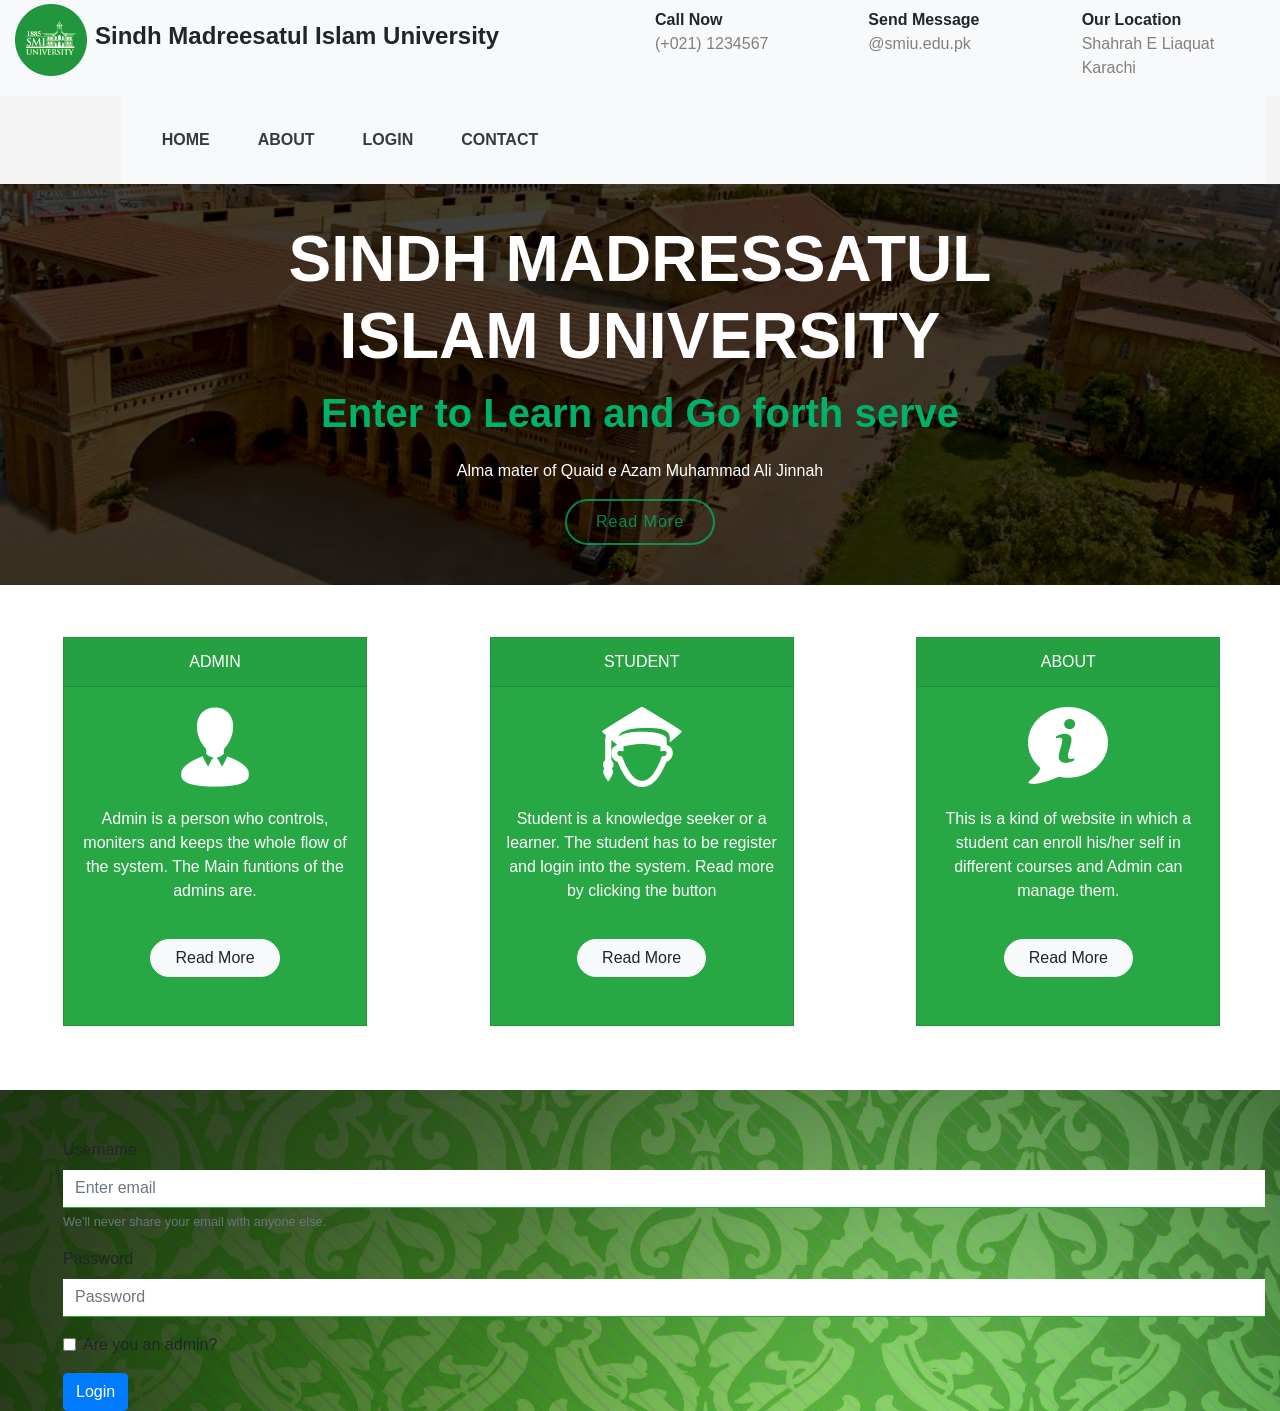
<file: Admission Managment1/index.html>
<!DOCTYPE html>
<html>
<head>
	<title>Admission Management</title>
	<link rel="stylesheet" href="https://stackpath.bootstrapcdn.com/bootstrap/4.3.1/css/bootstrap.min.css" integrity="sha384-ggOyR0iXCbMQv3Xipma34MD+dH/1fQ784/j6cY/iJTQUOhcWr7x9JvoRxT2MZw1T" crossorigin="anonymous">
	<link rel="stylesheet" type="text/css" href="style.css">
  <link rel="shortcut icon" type="image/png" href="fav.png">
	<meta name="viewport" content="width=device-width, initial-scale=1, shrink-to-fit=no">
  <meta name="viewport" content="width=device-width, initial-scale=1, shrink-to-fit=no">
</head>
<body>
	<div class="container-fluid">
  		<div class="row bg-light" style="position: sticky;">
  			<div class="col-sm-6"><img src="Logo.png" class="img-responsive mt-1 mb-1"><label class="ml-2" id="smiuLbl"><b>Sindh Madreesatul Islam University</b></label></div>
  			<div class="col-sm-2 mt-2"><b>Call Now</b></br><p class="modiText">(+021) 1234567<p></div> <!--ModiText Class to bring gray text under the bigger text-->
  			<div class="col-sm-2 mt-2"><b>Send Message</b></br><p class="modiText">@smiu.edu.pk<p></div>
  			<div class="col-sm-2 mt-2"><b> Our Location</b></br><p class="modiText">Shahrah E Liaquat Karachi<p></div>
  		</div>
  		<!--Nav bar Starts form here-->
  		<div class="row color_bg_nav" style="position: sticky;">
  			<div class="col-md-1"></div>

  			<div class="col-md-11">
          <nav class="navbar navbar-expand-lg navbar-light bg-light">
            <button class="navbar-toggler" type="button" data-toggle="collapse" data-target="#navbarNavDropdown" aria-controls="navbarNavDropdown" aria-expanded="false" aria-label="Toggle navigation">
              <span class="navbar-toggler-icon"></span>
            </button>
            <div class="collapse navbar-collapse" id="navbarNavDropdown">
              <ul class="navbar-nav">
                <li class="nav-item  ">
                  <a class="nav-link p-4 text-dark navHovr active1" href="#"><b>HOME </b><span class="sr-only">(current)</span></a>
                </li>
                <li class="nav-item">
                  <a class="nav-link p-4 text-dark navHovr" href="#"><b>ABOUT</b></a>
                </li>
                <li class="nav-item">
                  <a class="nav-link p-4 text-dark navHovr" href="#"><b>LOGIN</b></a>
                </li>
                <li class="nav-item">
                  <a class="nav-link p-4 text-dark navHovr" href="#"><b>CONTACT</b></a>
                </li>
                
              </ul>
            </div>
          </nav>
  				
        </div>
      </div>  


  <div class = "row"> <!--A class for Picture of SMIU-->
     <div class="carousel-inner mb-1">
      <div class="carousel-item active">
        <img src="pic2.jpg" class="d-block w-100" alt="...">
        <div class="carousel-caption d-none d-md-block">
          <h1 id="" class="pt-2 PosText">SINDH MADRESSATUL ISLAM UNIVERSITY</h1>
          <p class="PGreen">Enter to Learn and Go forth serve</p>
          <p>Alma mater of Quaid e Azam Muhammad Ali Jinnah</p>
          <button type="button" class="btn btn-success btn_success">Read More</button>
        </div>
      </div>
  </div>
</div>

  <div class="row">
    <div class="col-sm-4">
      <div class="card text-white bg-success mb-3 CardDesign ml-5 mt-5" style="max-width: 19rem;"> <!--For Admin Box including icon text and button-->
        <div class="card-header"><center> ADMIN</center></div>
          <div class="card-body center pl-2 pr-2">
            <img src="AdminPic.png">
            <p id="gap" class="Context-Parabox">Admin is a person who controls, moniters and keeps the whole flow of the system. The Main funtions of the admins are.</p>
          </div>
          <div class="mx-auto">
            <button type="button" class="btn btn-light Card_btn mb-5 pl-4 pr-4">Read More</button>
          </div>
  	   </div>
    </div>

    <div class="col-sm-4">
       <div class="card text-white bg-success mb-3  CardDesign ml-5 mt-5" style="max-width: 19rem;"> <!--For Stundent Box including icon text and button-->
        <div class="card-header"><center> STUDENT</center></div>
          <div class="card-body center pl-2 pr-2">
            <img src="StudentPic.png">
            <p id="gap" class="Context-Parabox">Student is a knowledge seeker or a learner. The student has to be register and login into the system. Read more by clicking the button</p>
          </div>
          <div class="mx-auto">
            <button type="button" class="btn btn-light Card_btn mb-5 pl-4 pr-4">Read More</button>
          </div>
       </div>
    </div>

     <div class="col-sm-4">
       <div class="card text-white bg-success mb-3 CardDesign ml-5 mt-5" style="max-width: 19rem;">  <!--For About Box including icon text and button-->
        <div class="card-header"><center> ABOUT</center></div>
          <div class="card-body center pl-2 pr-2">
            <img src="AboutPic.png">
            <p id="gap" class="Context-Parabox">This is a kind of website in which a student can enroll his/her self in different courses and Admin can manage them.</p>
          </div>
          <div class="mx-auto">
            <button type="button" class="btn btn-light Card_btn mb-5 pl-4 pr-4">Read More</button>
          </div>
       </div>
      </div>
  </div>
<!--Login Form Stars here -->
  <div class="row mt-5" id="Login1" style="background-image: url(Back.jpg); background-repeat: no-repeat;">
   <!-- <div class="col-sm-4 logSide"></div>-->
    <div class="col-sm-12" >
      <form>
        <div class="form-group mt-5 ml-5">
          <label for="exampleInputEmail1">Username</label>
          <input type="text" class="form-control border-bottom bord border-success" id="Username1" aria-describedby="emailHelp" placeholder="Enter email">
          <small id="emailHelp" class="form-text text-muted">We'll never share your email with anyone else.</small>
        </div>
        <div class="form-group ml-5">
          <label for="exampleInputPassword1">Password</label>
          <input type="text" class="form-control bord border-success border-bottom" id="Password1" placeholder="Password">
        </div>
        <div class="form-group form-check ml-5">
          <input type="checkbox" class="form-check-input" id="exampleCheck1">
          <label class="form-check-label" for="exampleCheck1">Are you an admin?</label>
        </div>
        <button type="submit" class="btn btn-primary ml-5">Login</button>
      </form>
    </div>
  </div>
</div>
<script src="https://code.jquery.com/jquery-3.3.1.slim.min.js" integrity="sha384-q8i/X+965DzO0rT7abK41JStQIAqVgRVzpbzo5smXKp4YfRvH+8abtTE1Pi6jizo" crossorigin="anonymous"></script>
<script src="https://cdnjs.cloudflare.com/ajax/libs/popper.js/1.14.7/umd/popper.min.js" integrity="sha384-UO2eT0CpHqdSJQ6hJty5KVphtPhzWj9WO1clHTMGa3JDZwrnQq4sF86dIHNDz0W1" crossorigin="anonymous"></script>
<script src="https://stackpath.bootstrapcdn.com/bootstrap/4.3.1/js/bootstrap.min.js" integrity="sha384-JjSmVgyd0p3pXB1rRibZUAYoIIy6OrQ6VrjIEaFf/nJGzIxFDsf4x0xIM+B07jRM" crossorigin="anonymous"></script>
<script type="text/javascript">
  $('#exampleModal').on('show.bs.modal', function (event) {
  var button = $(event.relatedTarget) // Button that triggered the modal
  var recipient = button.data('whatever') // Extract info from data-* attributes
  // If necessary, you could initiate an AJAX request here (and then do the updating in a callback).
  // Update the modal's content. We'll use jQuery here, but you could use a data binding library or other methods instead.
  var modal = $(this)
  modal.find('.modal-title').text('New message to ' + recipient)
  modal.find('.modal-body input').val(recipient)
})
</script>
</body>
</html>
</file>
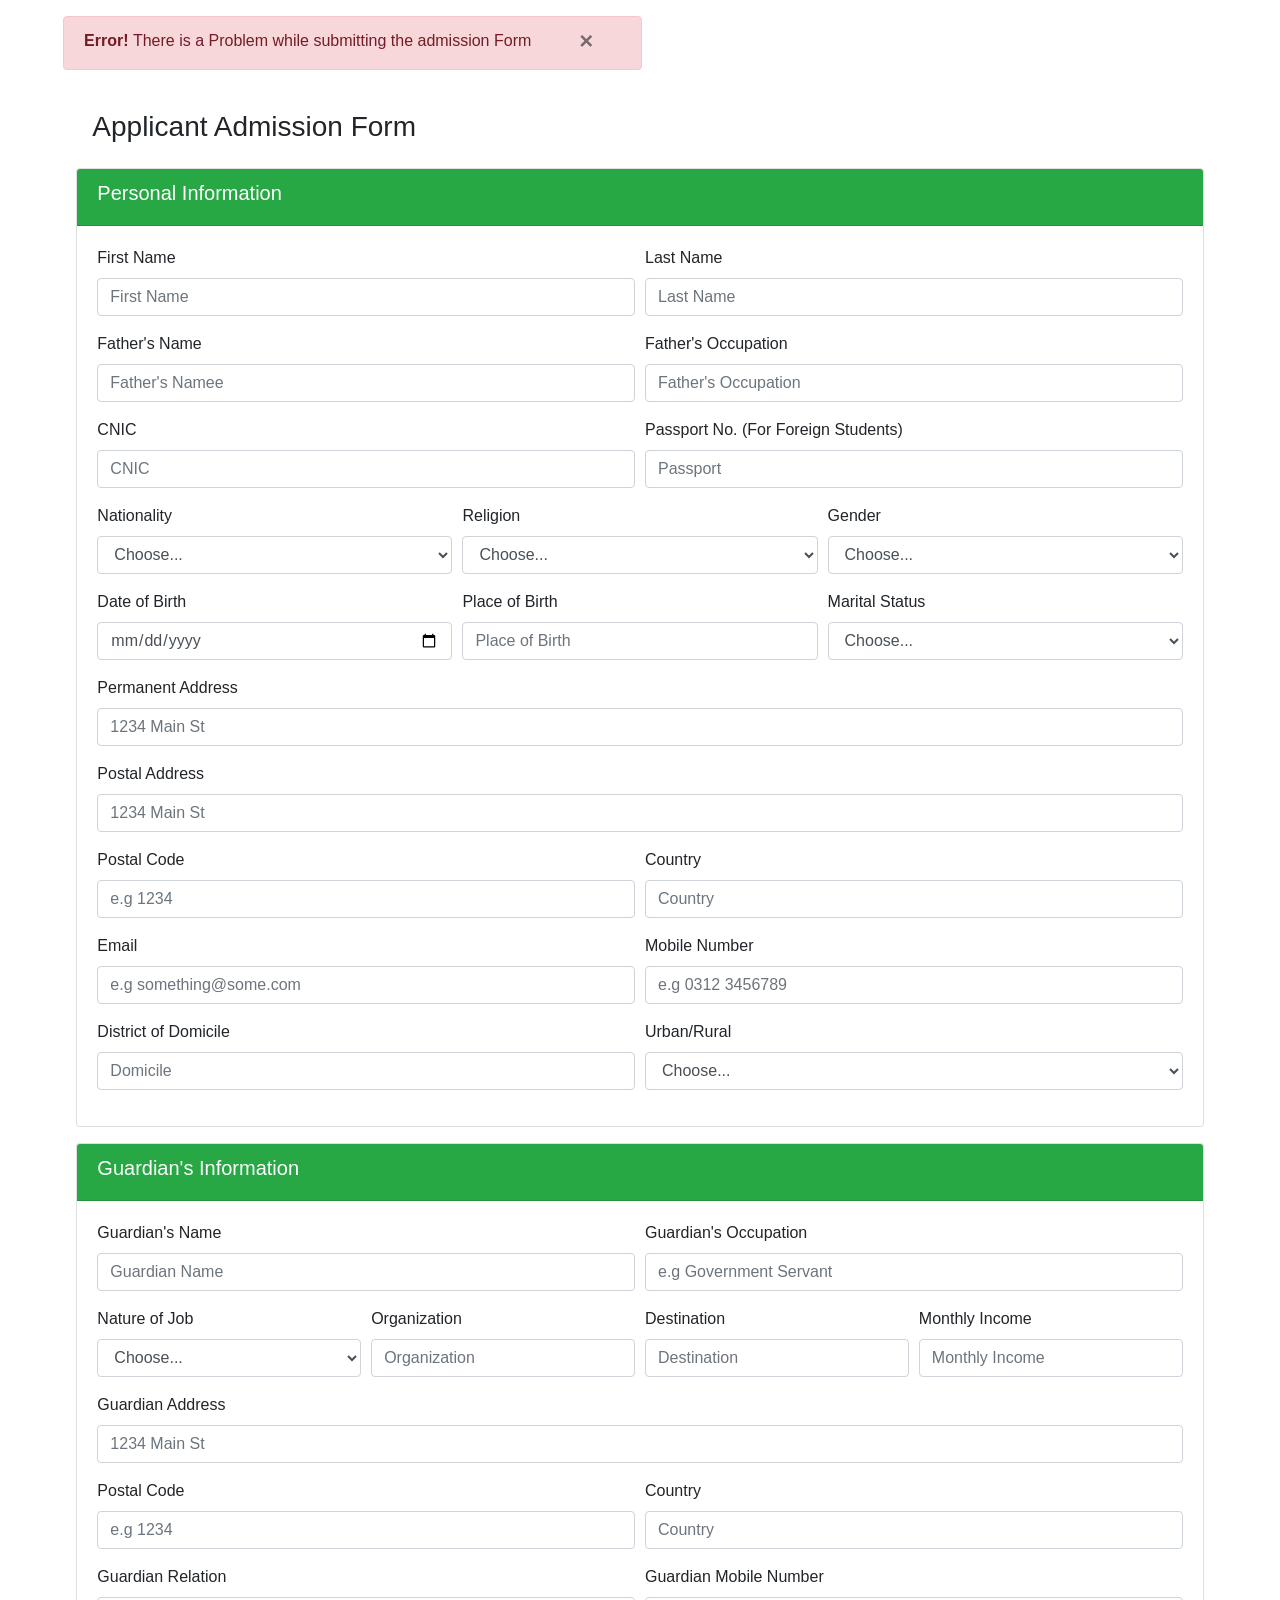
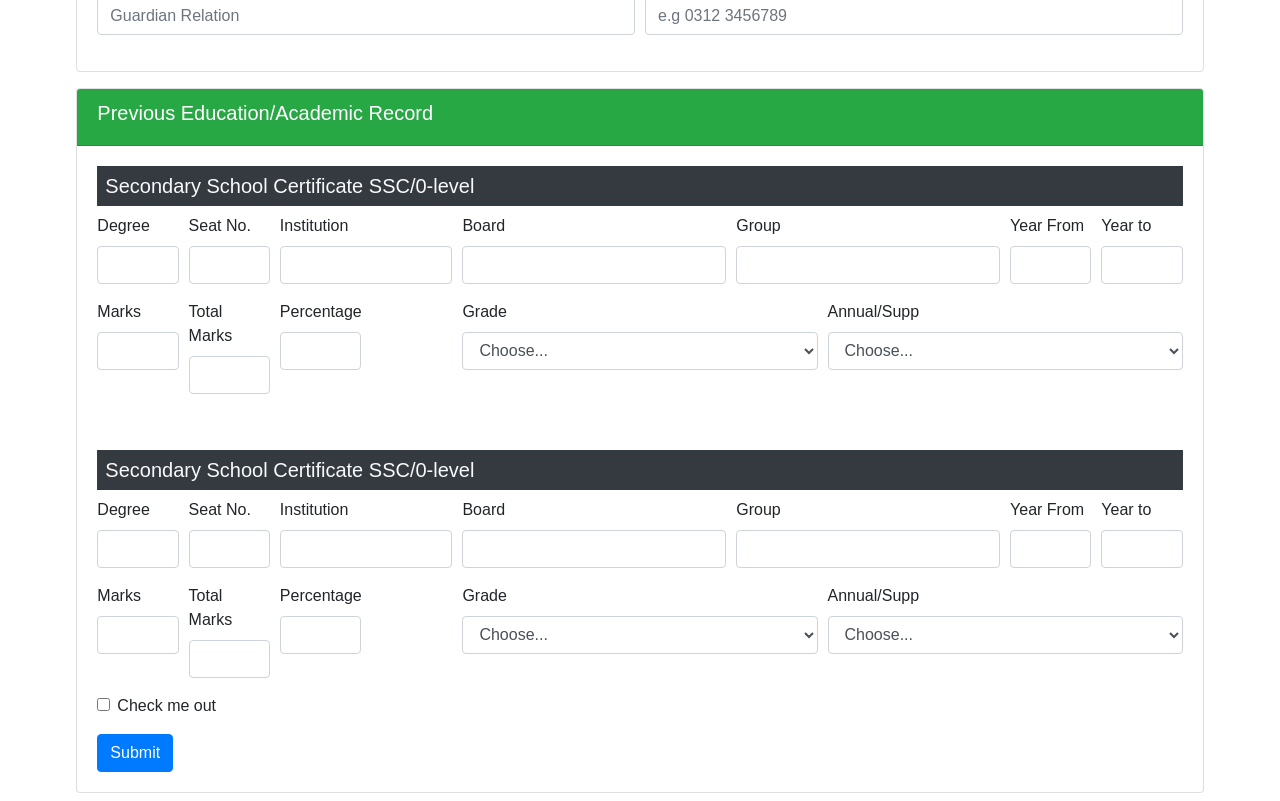
<file: Admission Managment1/index1.html>
<!DOCTYPE html>
<html>
<head>
	<title>Admission Management</title>
	<link rel="stylesheet" href="https://stackpath.bootstrapcdn.com/bootstrap/4.3.1/css/bootstrap.min.css" integrity="sha384-ggOyR0iXCbMQv3Xipma34MD+dH/1fQ784/j6cY/iJTQUOhcWr7x9JvoRxT2MZw1T" crossorigin="anonymous">
	<link rel="stylesheet" type="text/css" href="style.css">
  	<link rel="shortcut icon" type="image/png" href="fav.png">
	<meta name="viewport" content="width=device-width, initial-scale=1, shrink-to-fit=no">
  	<meta name="viewport" content="width=device-width, initial-scale=1, shrink-to-fit=no">
</head>
<body>
	<div class="container-fluid">
		<div class="col-md-12">
			<div class="row"><div class="alert alert-danger pr-5 ml-5 mt-3" role="alert">
  			<strong>Error! </strong>There is a Problem while submitting the admission Form<a href="" class="close ml-5 pb-1" data-dismiss="alert">&times;</a>
		</div>
		
		</div>
	</div>
		<div class="row">

			<div class="col-sm-11 mx-auto" >
				<h3 class="m-2 p-3">Applicant Admission Form</h3>
				<div class="card m-2"> <!--Perosnal Information Starts from here-->
				  <div class="card-header bg-success text-white">
				    <h5>Personal Information</h5>
				  </div>
				<form name="letters">
				  <div class="card-body rounded-0">
				   
					  <div class="form-row">
					    <div class="form-group col-md-6">
					      <label for="FirstName1">First Name</label>
					      <input type="text" class="form-control" id="FirstName1" placeholder="First Name" name="FirstName1">
					    </div>
					    <div class="form-group col-md-6">
					      <label for="LastName1">Last Name</label>
					      <input type="text" class="form-control" id="LastName1" placeholder="Last Name">
					    </div>

					    <div class="form-group col-md-6">
					      <label for="FatherName1">Father's Name</label>
					      <input type="text" class="form-control" id="FatherName1" placeholder="Father's Namee">
					    </div>
					    <div class="form-group col-md-6">
					      <label for="FatherOccupation1">Father's Occupation</label>
					      <input type="text" class="form-control" id="FatherOccupation1" placeholder="Father's Occupation">
					    </div>
					  </div>


					  <div class="form-row">
					  	<div class="form-group col-md-6">
					      <label for="CNIC1">CNIC</label>
					      <input type="number" class="form-control" id="CNIC1" placeholder="CNIC">
					    </div>
					    <div class="form-group col-md-6">
					      <label for="Passport1">Passport No. (For Foreign Students)</label>
					      <input type="number" class="form-control" id="Passport1"  placeholder="Passport">
					    </div>
					  </div>

					<div class="form-row">
					  	<div class="form-group col-md-4">
					      <label for="Nation1">Nationality</label>
					      <select id="Nation1" class="form-control">
					        <option selected>Choose...</option>
					        <option>Pakistan</option>
					        <option>India</option>
					        <option>Bangladesh</option>
					        <option>Other</option>
					      </select>
					    </div>
					    <div class="form-group col-md-4">
					      <label for="Religion1">Religion</label>
					      <select id="Religion1" class="form-control">
					        <option selected>Choose...</option>
					        <option>Islam</option>
					        <option>Hinduism</option>
					        <option>Christanity</option>
					        <option>Budhism</option>
					        <option>Sikhism</option>
					        <option>Other</option>
					      </select>
					    </div>
					    <div class="form-group col-md-4">
					      <label for="Gender1">Gender</label>
					      <select id="Gender1" class="form-control">
					        <option selected>Choose...</option>
					        <option>Male</option>
					        <option>Female</option>
					        <option>Other</option>
					      </select>
					    </div>
					</div>

					  <div class="form-row">
					  	<div class="form-group col-md-4">
					      <label for="DOB1">Date of Birth</label>
					      <input type="date" class="form-control" id="DOB1">
					    </div>
					    <div class="form-group col-md-4">
					      <label for="PlaceBirth1">Place of Birth</label>
					      <input type="text" class="form-control" id="PlaceBirth" placeholder="Place of Birth">
					    </div>
					  	<div class="form-group col-md-4">
					      <label for="Marital1">Marital Status</label>
					      <select id="Marital1" class="form-control">
					        <option selected>Choose...</option>
					        <option>Maried</option>
					        <option>Unmaried</option>
					        <option>Divorsed</option>
					      </select>
					    </div>
					  </div>


					  <div class="form-group">
					    <label for="PerAddress1">Permanent Address</label>
					    <input type="text" class="form-control" id="PerAddress1" placeholder="1234 Main St">
					  </div>
					  <div class="form-group">
					    <label for="PostAddress1">Postal Address</label>
					    <input type="text" class="form-control" id="PostAddress1" placeholder="1234 Main St">
					  </div>

					  <div class="form-row">
					    <div class="form-group col-md-6">
					      <label for="PostalCode1">Postal Code</label>
					      <input type="text" class="form-control" id="PostalCode1" placeholder="e.g 1234">
					    </div>
					      <div class="form-group col-md-6">
					      <label for="Country1">Country</label>
					      <input type="text" class="form-control" id="Country1" placeholder="Country">
					    </div>
					</div>

					  <div class="form-row">
					    <div class="form-group col-md-6">
					      <label for="Email1">Email</label>
					      <input type="email" class="form-control" id="Email1" placeholder="e.g something@some.com">
					    </div>
					      <div class="form-group col-md-6">
					      <label for="MbNumber1">Mobile Number</label>
					      <input type="text" class="form-control" id="MbNumber1" placeholder="e.g 0312 3456789">
					    </div>
					</div>

					 <div class="form-row">
					    <div class="form-group col-md-6">
					      <label for="Domicile1">District of Domicile</label>
					      <input type="text" class="form-control" id="Domicile1" placeholder="Domicile">
					    </div>
					    <div class="form-group col-md-6">
					      <label for="Urban1">Urban/Rural</label>
					      <select id="Urban1" class="form-control">
					        <option selected>Choose...</option>
					        <option>Urban</option>
					        <option>Rural</option>
					      </select>
						</div>
					</div>
				  </div>

				</div>
			</div>
		</div> <!--Row 1-->

		<div class="row">
			<div class="col-sm-11 mx-auto" >
				<div class="card m-2"> <!--Perosnal Information Starts from here-->
				  <div class="card-header bg-success text-white">
				    <h5>Guardian's Information</h5>
				  </div>

				  <div class="card-body rounded-0">
					  <div class="form-row">
					     <div class="form-group col-md-6">
					      	<label for="GuardName1">Guardian's Name</label>
					      	<input type="text" class="form-control" id="GuardName1" placeholder="Guardian Name" name="GuardName1">
					    </div>
					    <div class="form-group col-md-6">
					      <label for="GuardOccup1">Guardian's Occupation</label>
					      <input type="text" class="form-control" id="GuardOccup1" placeholder="e.g Government Servant">
					    </div>

					  </div>

					<div class="form-row">
					  	<div class="form-group col-md-3">
					      <label for="NatureJob1">Nature of Job</label>
					      <select id="NatureJob1" class="form-control">
					        <option selected>Choose...</option>
					        <option>Private</option>
					        <option>Government</option>
					      </select>
					    </div>
					    <div class="form-group col-md-3">
					     <label for="Org1">Organization</label>
					      <input type="text" class="form-control" id="Org1" placeholder="Organization">
					    </div>
					    <div class="form-group col-md-3">
					      <label for="Destination1">Destination</label>
					      <input type="text" class="form-control" id="Destination1" placeholder="Destination">
					    </div>
					       <div class="form-group col-md-3">
					      <label for="income1">Monthly Income</label>
					      <input type="number" class="form-control" id="income1" placeholder="Monthly Income">
					    </div>
					</div>

					  <div class="form-group">
					    <label for="GuardAddress1">Guardian Address</label>
					    <input type="text" class="form-control" id="GuardAddress1" placeholder="1234 Main St">
					  </div>

					  <div class="form-row">
					    <div class="form-group col-md-6">
					      <label for="PostalCode1">Postal Code</label>
					      <input type="text" class="form-control" id="PostalCode1" placeholder="e.g 1234">
					    </div>
					      <div class="form-group col-md-6">
					      <label for="Country1">Country</label>
					      <input type="text" class="form-control" id="Country1" placeholder="Country">
					    </div>
					</div>

					  <div class="form-row">
					    <div class="form-group col-md-6">
					      <label for="GaurdRel1">Guardian Relation</label>
					      <input type="text" class="form-control" id="GaurdRel1" placeholder="Guardian Relation">
					    </div>
					      <div class="form-group col-md-6">
					      <label for="GuardNumber1">Guardian Mobile Number</label>
					      <input type="text" class="form-control" id="GuardNumber1" placeholder="e.g 0312 3456789">
					    </div>
					</div>
				  </div>
				</div>
			</div>
		</div> <!--Row 2-->

		<div class="row">
			<div class="col-sm-11 mx-auto" >
				<div class="card m-2"> <!--Previoud acedamic record starts from here-->
				  <div class="card-header bg-success text-white">
				    <h5>Previous Education/Academic Record</h5>
				  </div>

				  <div class="card-body rounded-0">
				  		<h5 class="bg-dark p-2 text-light">Secondary School Certificate SSC/0-level</h5>
					  <div class="form-row">
					  	<div class="form-group col-md-1">
					      <label for="degree1">Degree</label>
					      <input type="text" class="form-control" id="degree1" name="Degree1">
					    </div>
					    <div class="form-group col-md-1">
					      <label for="SeatNo1">Seat No. </label>
					      <input type="text" class="form-control" id="SeatNo1" name="seatNo1" >
					    </div>
					    <div class="form-group col-md-2">
					      <label for="Institute1">Institution</label>
					      <input type="text" class="form-control" id="Institute1" name="Institution1">
					    </div>
					    <div class="form-group col-md-3">
					      <label for="Board1">Board</label>
					      <input type="text" class="form-control" id="Board1" name="board1">
					    </div>
					    <div class="form-group col-md-3">
					      <label for="Group1">Group</label>
					      <input type="text" class="form-control" id="Group1" name="group1">
					    </div>
					    <div class="form-group col-md-1">
					      <label for="YearF1">Year From</label>
					      <input type="text" class="form-control" id="YearF1" name="yearFrom1">
					    </div>
					    <div class="form-group col-md-1">
					      <label for="YearT1">Year to</label>
					      <input type="text" class="form-control" id="YearT1" name="yearTo">
					    </div>
					  </div>

					<div class="form-row">
						<div class="form-group col-md-1">
					      <label for="Marks1">Marks</label>
					      <input type="text" class="form-control" id="Marks1" name="marks1">
					    </div>
					    <div class="form-group col-md-1">
					      <label for="Tmarks1">Total Marks</label>
					      <input type="text" class="form-control" id="Tmarks1" name="Totalmarks1">
					    </div>
					    <div class="form-group col-md-1">
					      <label for="Percentage1">Percentage</label>
					      <input type="text" class="form-control" id="Percentage1" name="percentage1">
					    </div>
					    <div class="form-group col-md-1"></div>

					  	<div class="form-group col-md-4">
					      <label for="Grade1">Grade</label>
					      <select id="Grade1" class="form-control" name="grade1">
					        <option selected>Choose...</option>
					        <option>A-1</option>
					        <option>A</option>
					        <option>B</option>
					        <option>C</option>
					        <option>D</option>
					      </select>
					    </div>
					    <div class="form-group col-md-4">
					      <label for="Type1">Annual/Supp</label>
					      <select id="Type1" class="form-control" name="type2">
					        <option selected>Choose...</option>
					        <option>Annual</option>
					        <option>Suplimentry</option>
					      </select>
					    </div>
					    
					    
					</div>

				  </div>

				    <div class="card-body rounded-0">
				  		<h5 class="bg-dark p-2 text-light">Secondary School Certificate SSC/0-level</h5>
					  <div class="form-row">
					  	<div class="form-group col-md-1">
					      <label for="Degree2">Degree</label>
					      <input type="text" class="form-control" id="degree2" name="Degree2">
					    </div>
					    <div class="form-group col-md-1">
					      <label for="SeatNo2">Seat No. </label>
					      <input type="text" class="form-control" id="SeatNo2" name="seatNo2">
					    </div>
					    <div class="form-group col-md-2">
					      <label for="Institute2">Institution</label>
					      <input type="text" class="form-control" id="Institute2" name="Institution2">
					    </div>
					    <div class="form-group col-md-3">
					      <label for="Board2">Board</label>
					      <input type="text" class="form-control" id="Board2" name="borad2">
					    </div>
					    <div class="form-group col-md-3">
					      <label for="Group2">Group</label>
					      <input type="text" class="form-control" id="Group2" name="group2">
					    </div>
					    <div class="form-group col-md-1">
					      <label for="YearF2">Year From</label>
					      <input type="text" class="form-control" id="YearF2" name="yearFrom2">
					    </div>
					    <div class="form-group col-md-1">
					      <label for="YearT2">Year to</label>
					      <input type="text" class="form-control" id="YearT2" name="yearTo2">
					    </div>
					  </div>

					<div class="form-row">
						<div class="form-group col-md-1">
					      <label for="Marks2">Marks</label>
					      <input type="text" class="form-control" id="Marks2" name="marks2">
					    </div>
					    <div class="form-group col-md-1">
					      <label for="Tmarks2">Total Marks</label>
					      <input type="text" class="form-control" id="Tmarks2" name="Totalmarks2">
					    </div>
					    <div class="form-group col-md-1">
					      <label for="Percentage2">Percentage</label>
					      <input type="text" class="form-control" id="Percentage2" name="percentage2">
					    </div>
					    <div class="form-group col-md-1"></div>

					  	<div class="form-group col-md-4">
					      <label for="Grade2">Grade</label>
					      <select id="Grade2" class="form-control" name="grade2">
					        <option selected>Choose...</option>
					        <option>A-1</option>
					        <option>A</option>
					        <option>B</option>
					        <option>C</option>
					        <option>D</option>
					      </select>
					    </div>
					    <div class="form-group col-md-4">
					      <label for="Type2">Annual/Supp</label>
					      <select id="Type2" class="form-control" name="type2">
					        <option selected>Choose...</option>
					        <option>Annual</option>
					        <option>Suplimentry</option>
					      </select>
					    </div>
					    
					    
					</div>


					  <div class="form-group">
					    <div class="form-check">
					      <input class="form-check-input" type="checkbox" id="gridCheck">
					      <label class="form-check-label" for="gridCheck">
					        Check me out
					      </label>
					    </div>
					  </div>
					  <button type="submit" class="btn btn-primary" onclick="validateRegistration()">Submit</button>
				  </div>
				</div>
			</div>
		</div> <!--Row 3-->
	</form>




	</div>


<script src="https://code.jquery.com/jquery-3.3.1.slim.min.js" integrity="sha384-q8i/X+965DzO0rT7abK41JStQIAqVgRVzpbzo5smXKp4YfRvH+8abtTE1Pi6jizo" crossorigin="anonymous"></script>
<script src="https://cdnjs.cloudflare.com/ajax/libs/popper.js/1.14.7/umd/popper.min.js" integrity="sha384-UO2eT0CpHqdSJQ6hJty5KVphtPhzWj9WO1clHTMGa3JDZwrnQq4sF86dIHNDz0W1" crossorigin="anonymous"></script>
<script src="https://stackpath.bootstrapcdn.com/bootstrap/4.3.1/js/bootstrap.min.js" integrity="sha384-JjSmVgyd0p3pXB1rRibZUAYoIIy6OrQ6VrjIEaFf/nJGzIxFDsf4x0xIM+B07jRM" crossorigin="anonymous"></script>
<script type="text/javascript">
	function validateRegistration(){
		var regex = /^[a-zA-Z]+$/;
		document.getElementById('FirstName1').value;
		if(regex.test(FirstName1)==false){
			alert("First Name must be in alphabets only");
		}
		FirstName1.focus();
		return false;
	}

</script>
</body>
</html>
</file>
<file: Admission Managment1/style.css>
html{
  scroll-behavior: smooth;
}

.color_bg_nav{
	background-color:  rgb(244,244,244);
}
.btnBorder{
	border-radius: 0px;
}
.btnColor{
	background-color: rgb(245,245,245);
	border-color:  rgb(245,245,245);
	color: rgb(32,32,32);
}
.btnColor:active { 
  background-color: yellow;
}
.navHovr:hover{
	background-color: rgb(0, 177, 106);
	border-color: rgb(0, 177, 106);
	color: white;
}
.btnPad{
	margin-right: 700px;
}
.float{
	float: left;
}
.btnSize{
	/*padding-top: 20px;*
	padding-bottom: 20px;
	padding-right: 20px;
	padding-left: 20px;*/
}
.btnText{
	font-weight: normal;
	font-size: 15px;
}
.Applybtn{
	border-radius: 50px;
	background-color: rgb(0, 177, 106);
	/*width: 160px;*/
	transition: 0.2s;

}

#PencilSize{
	background-size: 10px;
	background-repeat: no-repeat;
	cursor: pointer;
}
.modiText{
	color: gray;
	font-size: 1rem;
}
.PicSMIU{
	background-image: url('pic2.jpg');
  	height: 100%;
  	width: 100%;
}
.bgSMIU{
	background-color: black;
}
.size{
background-image: url('pic2.jpg');
  	height: 100%;
  	width: 100%;
}
.PosText{

	font-size: 4rem;
	font-weight: bold;
}
.PGreen{
	color: rgb(0, 177, 106);
	font-weight: bold;
	font-size: 2.5rem;
}
.hov:hover{
	transform: scale(1.1);
	background-color: (0, 177, 106);

}
.PosCard{
	/*margin-top: 100px;
	margin-left: 150px;*/
}
.SizeCard{
/*	padding-left: 20px;
	padding-right: 20px;*/

}
.CardDesign{
	border-radius: 0px;
	width: 100%;
}
p.Context-Parabox{
	font-size: 16px;
	font-weight: normal;
	text-align: center;
}
.Card_btn{
	border-radius: 50px;
	width: 100%;
}
.Card_btn_pos{
	/*margin-left: 70px;
	margin-bottom: 40px;*/
}
.center{
	text-align: center;
}
#gap{
	margin-top: 20px;
}
.btn_success {
  font-size: 16px;
  color: rgba(0, 177, 106, 0.75);
  letter-spacing: 1px;
  line-height: 30px;
  border: 2px solid rgba(0, 177, 106, 0.75);
  border-radius: 40px;
  background: transparent;
  transition: all 0.3s ease 0s;
  width: 150px;
}

.btn_success:hover {
  color: #FFF;
  background: rgb(0, 177, 106, 0.75);
  border: 2px solid rgb(0, 177, 106, 0.75);
}
.hovDrop:hover{
	background-color: rgb(0, 177, 106);
	color: white;
}
.border_drop{
	border-radius: 0px;
}



.bord{
  border-width: 0px;
  border-radius: 0px;
  outline: none;
}
.logSide{
 /* width: 50%;
  height: 51.1%;*/
  /*background-color: black;
  position: absolute;
  opacity: 0.5;*/
}

#Username1:focus{
  border-color: inherit;
  -webkit-box-shadow: none;
  box-shadow: none;
}
#Password1:focus{
  border-color: inherit;
  -webkit-box-shadow: none;
  box-shadow: none;
}
#smiuLbl{
  font-size: 1.5rem;
}
.active1:focus{
	background-color:rgb(0, 177, 106);
	color: white;
}
</file>
